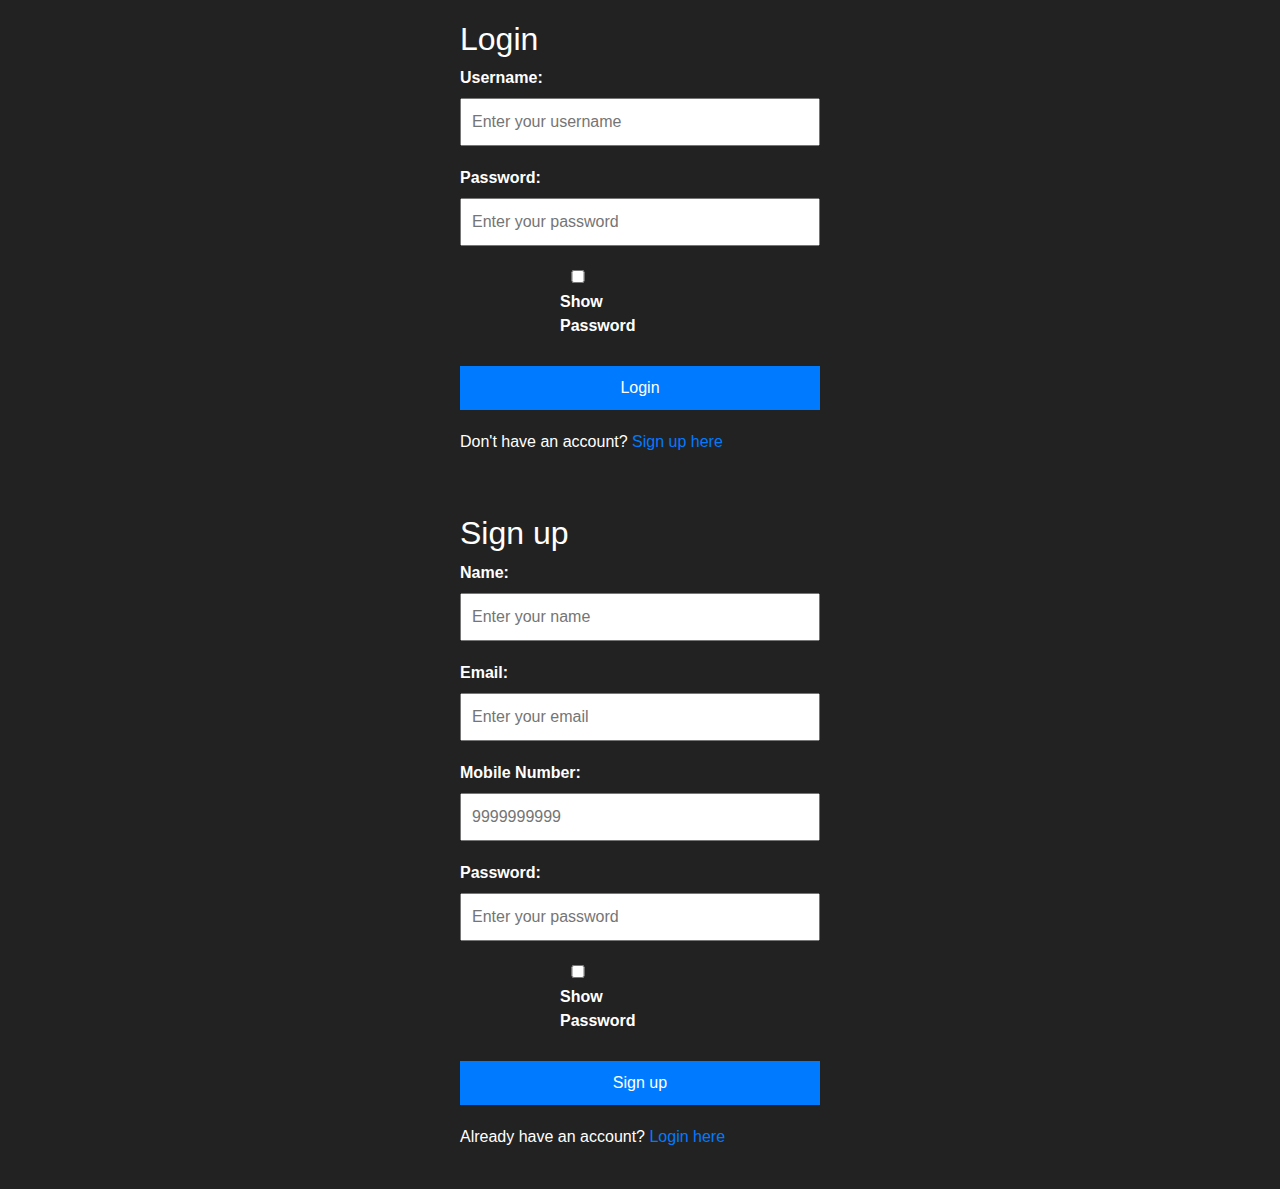
<file: login.html>
<!DOCTYPE html>
<html>
<head>
  <title>Gym Login/Signup</title>
  <link rel="stylesheet" href="https://cdnjs.cloudflare.com/ajax/libs/twitter-bootstrap/4.6.0/css/bootstrap.min.css">
  <link rel="stylesheet" href="login.css">
</head>
<body>
  <div class="container">
    <h2>Login</h2>
    <form action="home.html" id="form" onsubmit="return formvalidation()">
      <div class="form-group">
        <label for="login" style="color: white;">Username:</label>
        <input type="text" id="login" placeholder="Enter your username" required>
      </div>
      <div class="form-group">
        <label for="Password" style="color: white;">Password:</label>
        <input type="password" id="Password" placeholder="Enter your password" required>
      </div>
      <div class="form-group showp">
        <input type="checkbox" id="chechpw" onclick="showpoassword()">
        <label for="chechpw">Show Password</label>
      </div>
      <div class="form-group">
        <button type="submit">Login</button>
      </div>
      <div class="form-group signup-link">
        <p style="color: white;">Don't have an account? <a href="#signup">Sign up here</a></p>
      </div>
    </form>
  </div>

  <div class="container" id="signup">
    <h2>Sign up</h2>
    <form>
      <div class="form-group">
        <label for="signupName" style="color: white;">Name:</label>
        <input type="text" id="signupName" placeholder="Enter your name" required>
      </div>
      <div class="form-group">
        <label for="signupEmail" style="color: white;">Email:</label>
        <input type="email" id="signupEmail" placeholder="Enter your email" required>
      </div>
      <div class="form-group">
        <label for="mobilenumber" style="color: white;">Mobile Number:</label>
        <input type="tel" id="phnumber" placeholder="9999999999" required>
      </div>
      <div class="form-group">
        <label for="signupPassword" style="color: white;">Password:</label>
        <input type="password" id="Password" placeholder="Enter your password" required>
      </div>
      <div class="form-group showp">
        <input type="checkbox" id="chechpw">
        <label for="chechpw">Show Password</label>
      </div>
      <div class="form-group">
        <button type="submit" >Sign up</button>
      </div>
      <div class="form-group signup-link">
        <p style="color: white;">Already have an account? <a href="#">Login here</a></p>
      </div>
    </form>
  </div>
  <script src="login.js"></script>
</body>
</html>
</file>
<file: login.css>
body{
    background-color: rgb(35, 34, 34);
}
.container {
    max-width: 400px;
    margin: 0 auto;
    padding: 20px;
    
}
h2{
    color: #fff;
}
.form-group {
    margin-bottom: 20px;
}

.form-group label { 
    font-weight: bold;
}

.form-group input {
    width: 100%;
    padding: 10px;
}

.form-group button {
    width: 100%;
    padding: 10px;
    background-color: #007bff;
    color: #fff;
    border: none;
    cursor: pointer;
}

.form-group button:hover {
    background-color: #0056b3;
}
.showp{
    width: 10%; 
    margin-left: 100px;
    color: #fff;
}

.form-group .signup-link {
    text-align: center;
    margin-top: 10px;
}
</file>
